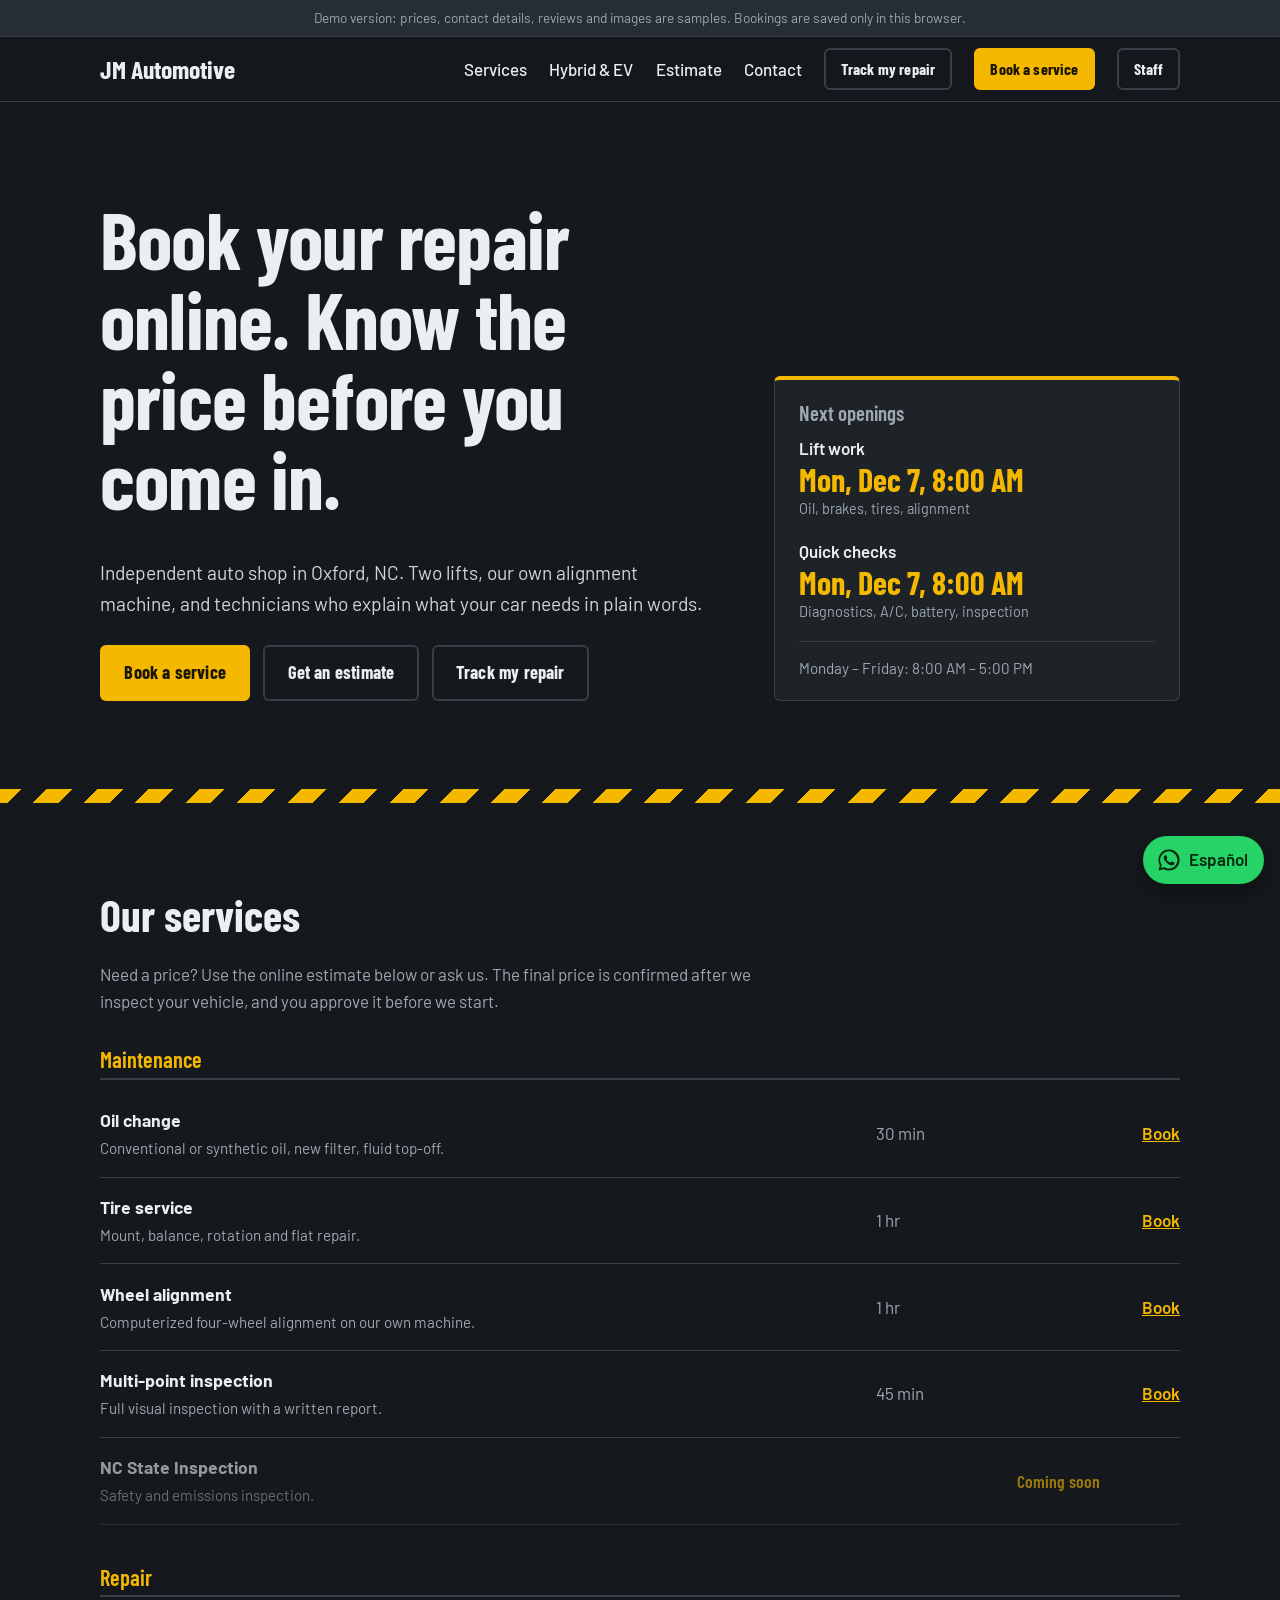
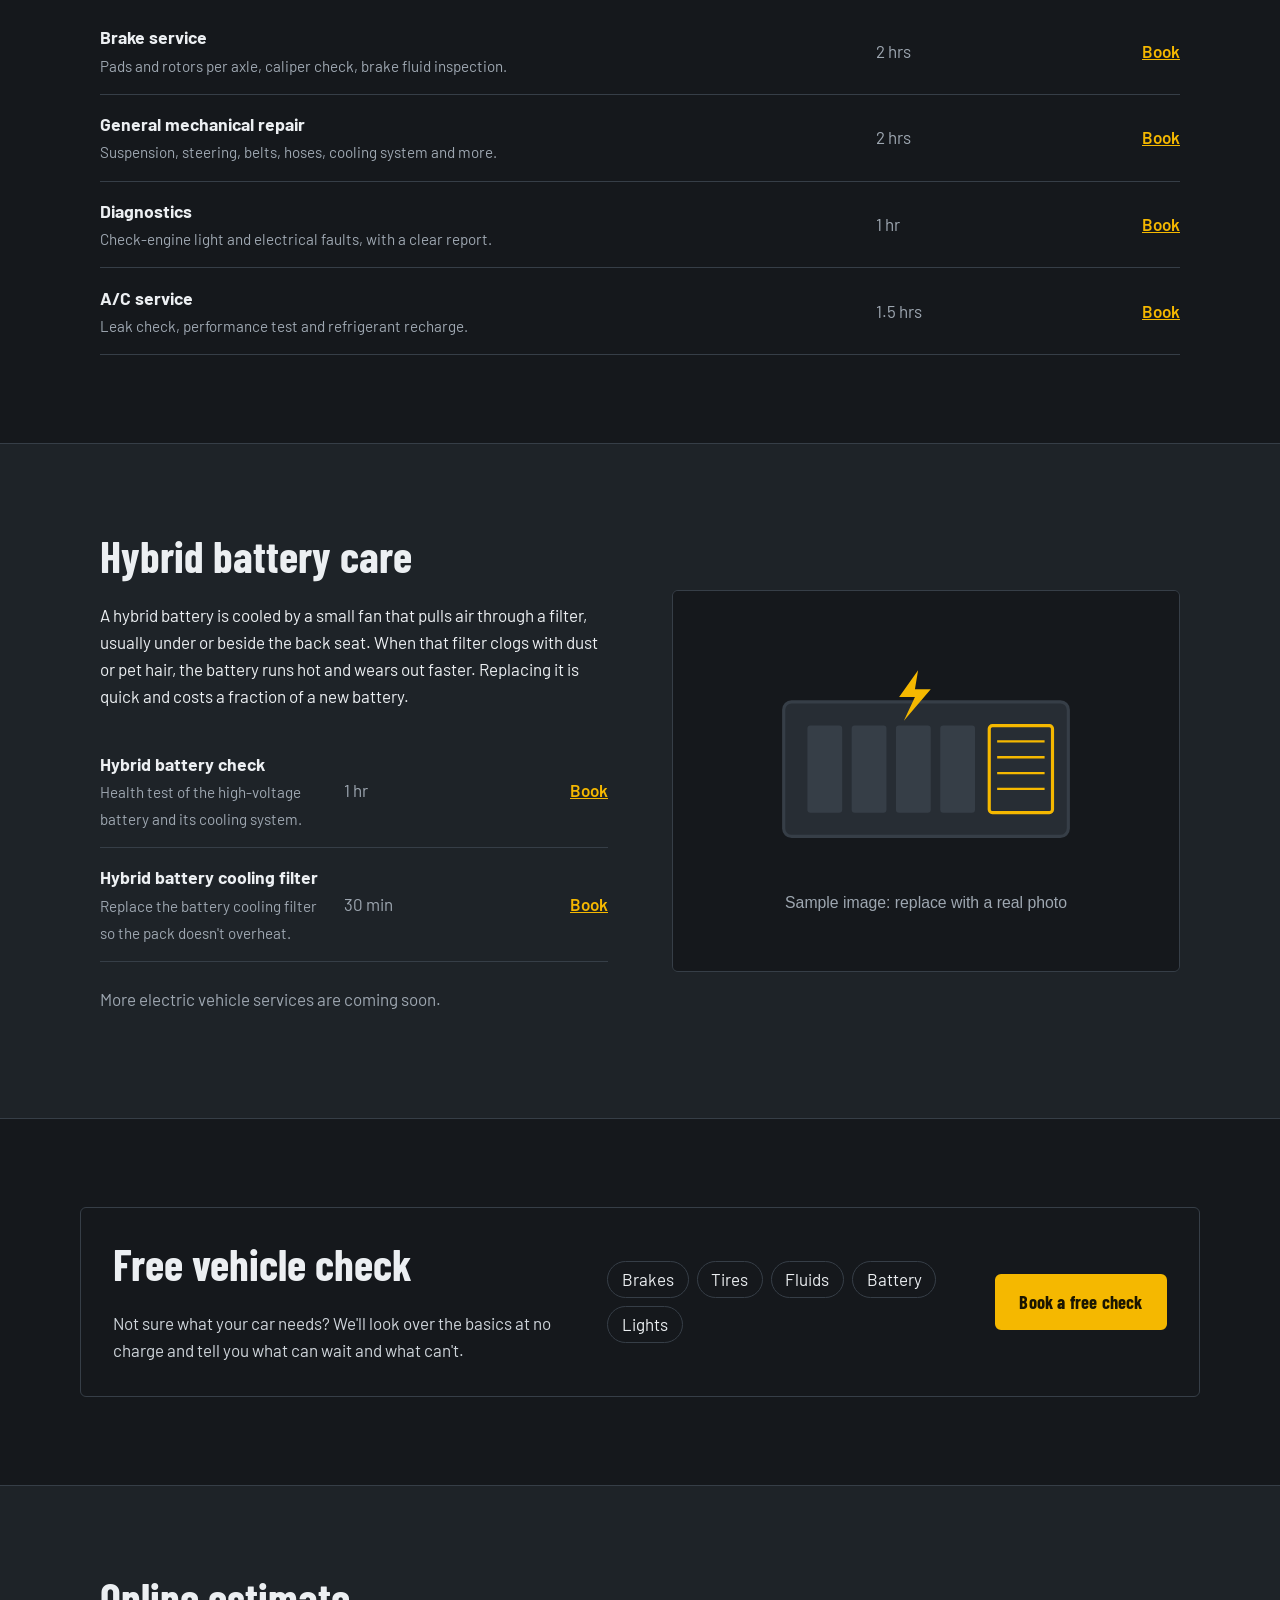
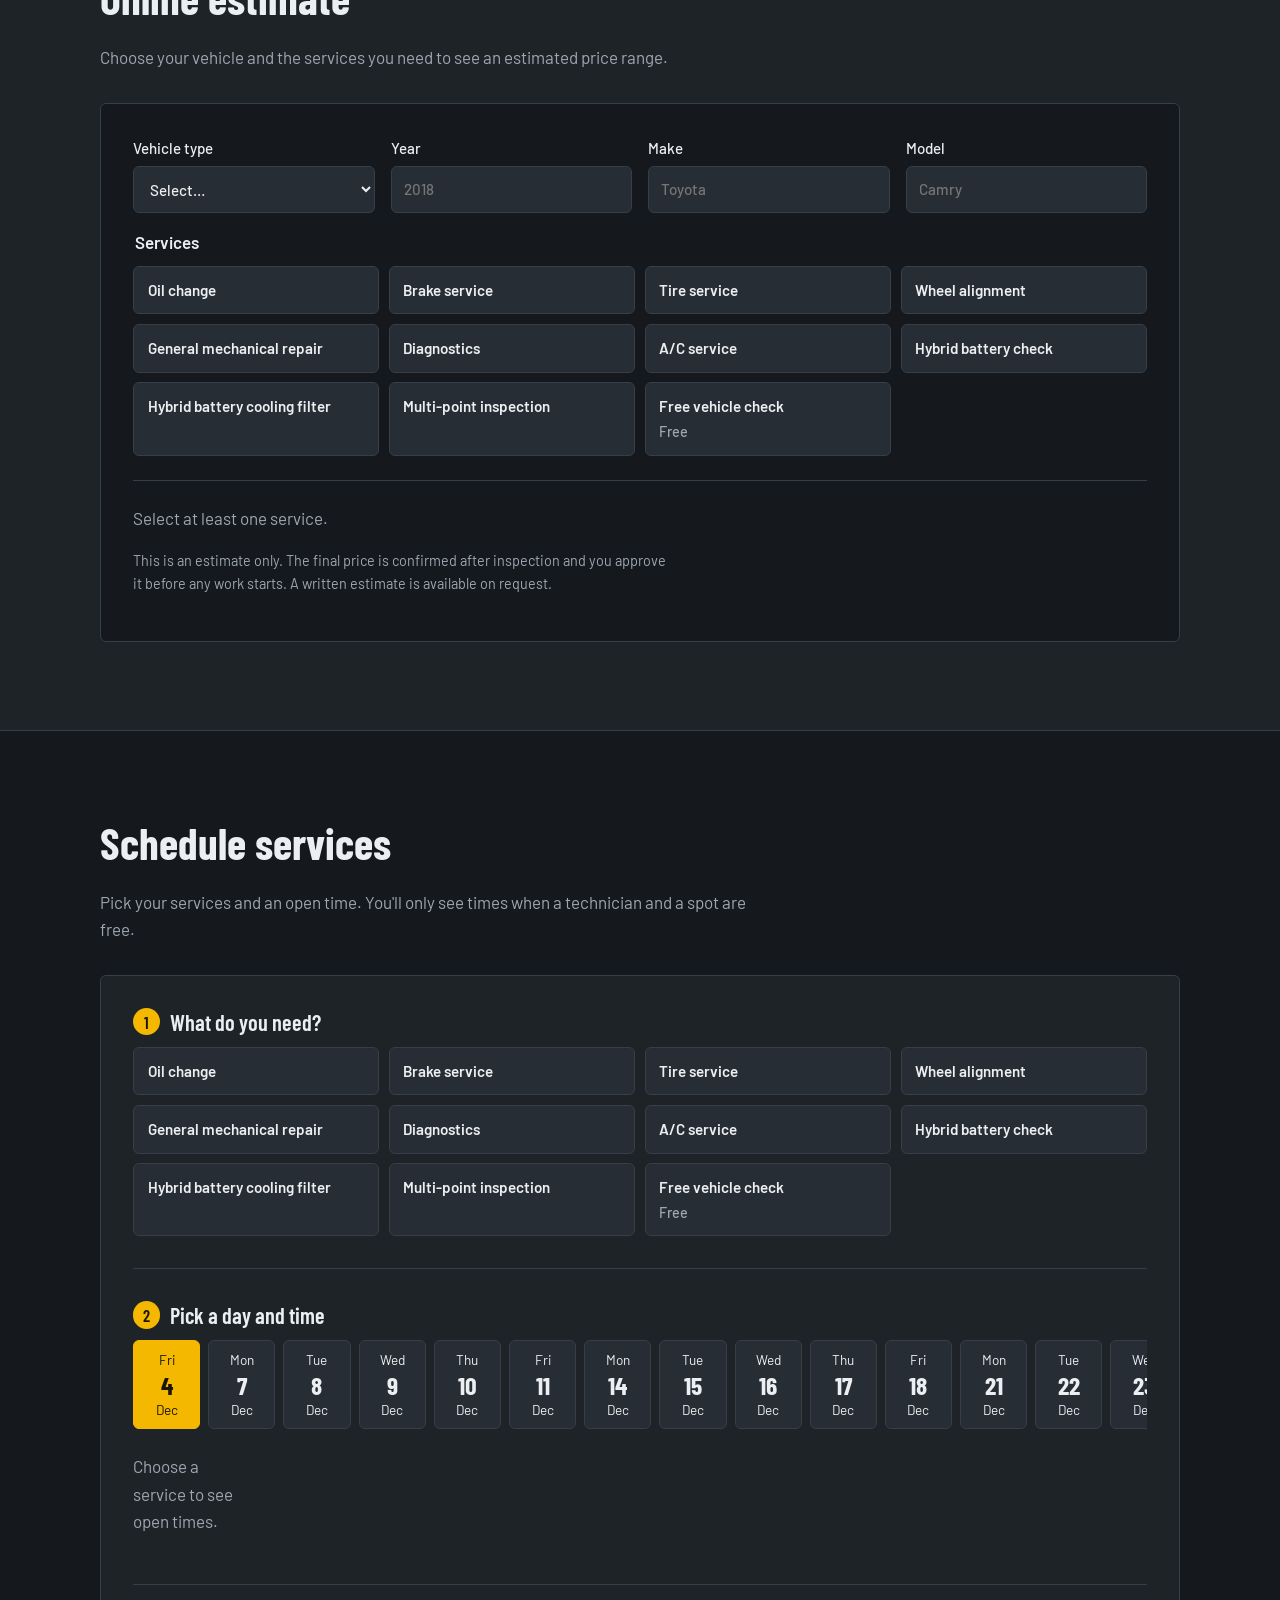
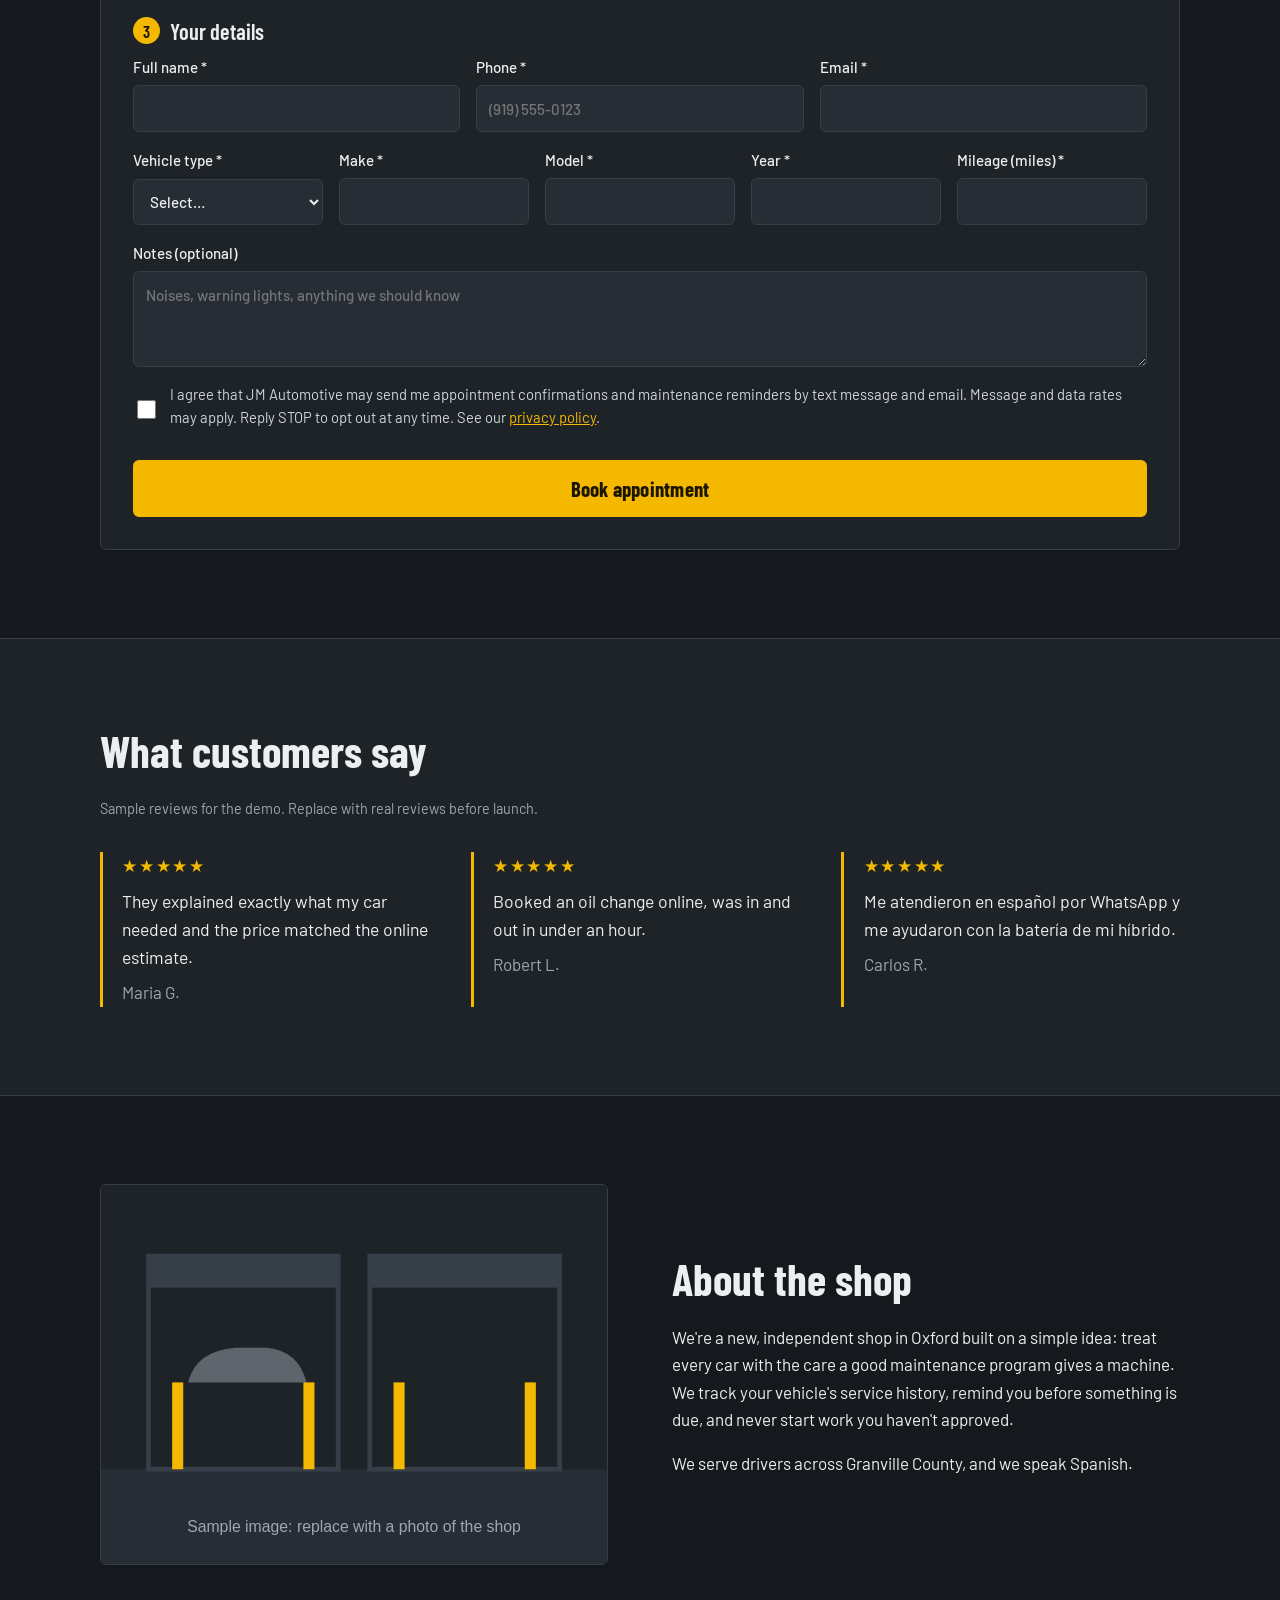
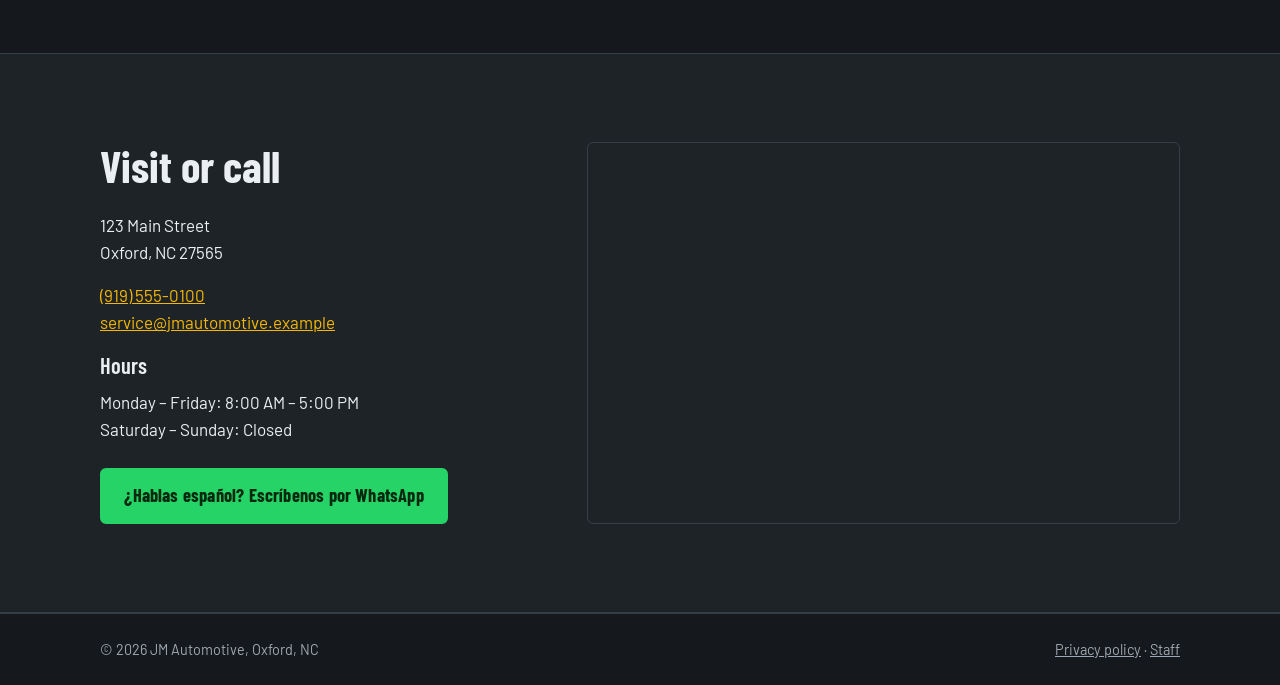
<file: index.html>
<!DOCTYPE html>
<html lang="en">
<head>
  <meta charset="UTF-8">
  <meta name="viewport" content="width=device-width, initial-scale=1">
  <title>JM Automotive | Auto Repair in Oxford, NC</title>
  <meta name="description" content="Auto repair in Oxford, NC. Book online, see an estimated price upfront. Oil changes, brakes, tires, alignment, diagnostics, A/C and hybrid battery service.">
  <link rel="preconnect" href="https://fonts.googleapis.com">
  <link rel="preconnect" href="https://fonts.gstatic.com" crossorigin>
  <link href="https://fonts.googleapis.com/css2?family=Barlow+Condensed:wght@500;600;700&family=Barlow:wght@400;500;600&display=swap" rel="stylesheet">
  <link rel="stylesheet" href="style.css">
  <link rel="manifest" href="manifest.webmanifest">
  <link rel="icon" href="assets/icons/app-icon.svg" type="image/svg+xml">
  <link rel="apple-touch-icon" href="assets/icons/app-icon.svg">
</head>
<body>

  <div class="demo-banner" id="demoBanner" hidden>
    Demo version: prices, contact details, reviews and images are samples. Bookings are saved only in this browser.
  </div>

  <header class="site-header">
    <div class="wrap header-inner">
      <a href="#top" class="brand" data-biz="name">JM Automotive</a>
      <nav class="main-nav" aria-label="Main">
        <a href="#services">Services</a>
        <a href="#hybrid">Hybrid &amp; EV</a>
        <a href="#estimate">Estimate</a>
        <a href="#contact">Contact</a>
        <a href="track.html" class="btn btn-ghost btn-small nav-track">Track my repair</a>
        <a href="#schedule" class="btn btn-small">Book a service</a>
        <a href="admin.html" class="btn btn-ghost btn-small nav-staff">Staff</a>
      </nav>
    </div>
  </header>

  <main id="top">

    <!-- HERO -->
    <section class="hero">
      <div class="wrap hero-inner">
        <div class="hero-copy">
          <h1>Book your repair online. Know the price before you come in.</h1>
          <p class="lead">Independent auto shop in Oxford, NC. Two lifts, our own alignment machine, and technicians who explain what your car needs in plain words.</p>
          <div class="hero-actions">
            <a href="#schedule" class="btn">Book a service</a>
            <a href="#estimate" class="btn btn-ghost">Get an estimate</a>
            <a href="track.html" class="btn btn-ghost">Track my repair</a>
          </div>
        </div>

        <aside class="openings" aria-label="Next openings">
          <h2 class="openings-title">Next openings</h2>
          <dl class="openings-list">
            <div>
              <dt>Lift work</dt>
              <dd id="nextLift">Checking…</dd>
              <span class="openings-note">Oil, brakes, tires, alignment</span>
            </div>
            <div>
              <dt>Quick checks</dt>
              <dd id="nextGround">Checking…</dd>
              <span class="openings-note">Diagnostics, A/C, battery, inspection</span>
            </div>
          </dl>
          <p class="openings-hours" id="hoursShort"></p>
        </aside>
      </div>
      <div class="hazard" aria-hidden="true"></div>
    </section>

    <!-- SERVICES -->
    <section id="services" class="section">
      <div class="wrap">
        <div class="section-head">
          <h2>Our services</h2>
          <p>Need a price? Use the online estimate below or ask us. The final price is confirmed after we inspect your vehicle, and you approve it before we start.</p>
        </div>
        <div class="board" id="serviceBoard"><!-- rendered by main.js --></div>
      </div>
    </section>

    <!-- HYBRID & EV -->
    <section id="hybrid" class="section section-alt">
      <div class="wrap split">
        <div>
          <h2>Hybrid battery care</h2>
          <p>A hybrid battery is cooled by a small fan that pulls air through a filter, usually under or beside the back seat. When that filter clogs with dust or pet hair, the battery runs hot and wears out faster. Replacing it is quick and costs a fraction of a new battery.</p>
          <div class="board board-compact" id="hybridBoard"><!-- rendered by main.js --></div>
          <p class="muted">More electric vehicle services are coming soon.</p>
        </div>
        <figure class="photo">
          <img src="assets/img/sample-hybrid.svg" alt="Sample image: hybrid vehicle battery service" width="640" height="480">
        </figure>
      </div>
    </section>

    <!-- FREE CHECK -->
    <section id="free-check" class="section">
      <div class="wrap free-check">
        <div>
          <h2>Free vehicle check</h2>
          <p>Not sure what your car needs? We'll look over the basics at no charge and tell you what can wait and what can't.</p>
        </div>
        <ul class="check-list" id="freeCheckList">
          <li>Brakes</li><li>Tires</li><li>Fluids</li><li>Battery</li><li>Lights</li>
        </ul>
        <a href="#schedule" class="btn" data-preselect="freecheck">Book a free check</a>
      </div>
    </section>

    <!-- ESTIMATE -->
    <section id="estimate" class="section section-alt">
      <div class="wrap">
        <div class="section-head">
          <h2>Online estimate</h2>
          <p>Choose your vehicle and the services you need to see an estimated price range.</p>
        </div>
        <form class="panel estimate" id="estimateForm" novalidate>
          <div class="field-row">
            <label>Vehicle type
              <select name="type" required></select>
            </label>
            <label>Year
              <input name="year" type="number" inputmode="numeric" min="1980" placeholder="2018">
            </label>
            <label>Make
              <input name="make" type="text" placeholder="Toyota">
            </label>
            <label>Model
              <input name="model" type="text" placeholder="Camry">
            </label>
          </div>
          <fieldset class="service-picks" id="estimateServices">
            <legend>Services</legend>
          </fieldset>
          <div class="estimate-result" id="estimateResult" aria-live="polite">
            <p class="muted">Select at least one service.</p>
          </div>
          <p class="fine">This is an estimate only. The final price is confirmed after inspection and you approve it before any work starts. A written estimate is available on request.</p>
        </form>
      </div>
    </section>

    <!-- SCHEDULE -->
    <section id="schedule" class="section">
      <div class="wrap">
        <div class="section-head">
          <h2>Schedule services</h2>
          <p>Pick your services and an open time. You'll only see times when a technician and a spot are free.</p>
        </div>

        <form class="panel booking" id="bookingForm" novalidate>
          <div class="step">
            <h3><span class="step-num">1</span>What do you need?</h3>
            <fieldset class="service-picks" id="bookingServices"><legend class="sr-only">Services</legend></fieldset>
            <p class="plan-summary" id="planSummary"></p>
          </div>

          <div class="step">
            <h3><span class="step-num">2</span>Pick a day and time</h3>
            <div class="day-strip" id="dayStrip" role="radiogroup" aria-label="Day"></div>
            <div class="slot-grid" id="slotGrid" role="radiogroup" aria-label="Time"></div>
          </div>

          <div class="step">
            <h3><span class="step-num">3</span>Your details</h3>
            <div class="field-row">
              <label>Full name *
                <input name="name" type="text" autocomplete="name" required>
              </label>
              <label>Phone *
                <input name="phone" type="tel" autocomplete="tel" placeholder="(919) 555-0123" required>
              </label>
              <label>Email *
                <input name="email" type="email" autocomplete="email" required>
              </label>
            </div>
            <div class="field-row">
              <label>Vehicle type *
                <select name="type" required></select>
              </label>
              <label>Make *
                <input name="make" type="text" required>
              </label>
              <label>Model *
                <input name="model" type="text" required>
              </label>
              <label>Year *
                <input name="year" type="number" inputmode="numeric" min="1980" required>
              </label>
              <label>Mileage (miles) *
                <input name="mileage" type="number" inputmode="numeric" min="0" required>
              </label>
            </div>
            <label class="full">Notes (optional)
              <textarea name="notes" rows="3" placeholder="Noises, warning lights, anything we should know"></textarea>
            </label>
            <label class="consent">
              <input type="checkbox" name="consent" required>
              <span>I agree that <span data-biz="name">JM Automotive</span> may send me appointment confirmations and maintenance reminders by text message and email. Message and data rates may apply. Reply STOP to opt out at any time. See our <a href="privacy.html">privacy policy</a>.</span>
            </label>
          </div>

          <div class="form-error" id="bookingError" role="alert" hidden></div>
          <button type="submit" class="btn btn-wide">Book appointment</button>
        </form>

        <div class="panel confirmation" id="bookingConfirm" hidden tabindex="-1">
          <h3>Appointment booked</h3>
          <p id="confirmText"></p>
          <button type="button" class="btn btn-ghost" id="bookAnother">Book another service</button>
        </div>
      </div>
    </section>

    <!-- REVIEWS -->
    <section id="reviews" class="section section-alt">
      <div class="wrap">
        <div class="section-head">
          <h2>What customers say</h2>
          <p class="sample-tag" id="reviewsSampleTag" hidden>Sample reviews for the demo. Replace with real reviews before launch.</p>
        </div>
        <div class="reviews" id="reviewList"></div>
      </div>
    </section>

    <!-- ABOUT -->
    <section id="about" class="section">
      <div class="wrap split">
        <figure class="photo">
          <img src="assets/img/sample-shop.svg" alt="Sample image: the shop's service bays" width="640" height="480">
        </figure>
        <div>
          <h2>About the shop</h2>
          <p>We're a new, independent shop in Oxford built on a simple idea: treat every car with the care a good maintenance program gives a machine. We track your vehicle's service history, remind you before something is due, and never start work you haven't approved.</p>
          <p>We serve drivers across Granville County, and we speak Spanish.</p>
        </div>
      </div>
    </section>

    <!-- CONTACT -->
    <section id="contact" class="section section-alt">
      <div class="wrap contact">
        <div>
          <h2>Visit or call</h2>
          <address>
            <span data-biz="addressLine1"></span><br>
            <span data-biz="addressLine2"></span>
          </address>
          <p><a data-biz-tel href="#" data-biz="phoneDisplay"></a><br>
             <a data-biz-mail href="#" data-biz="email"></a></p>
          <h3>Hours</h3>
          <p id="hoursFull"></p>
          <a class="btn btn-whatsapp" data-wa href="#" target="_blank" rel="noopener">¿Hablas español? Escríbenos por WhatsApp</a>
        </div>
        <div class="map">
          <iframe id="mapFrame" title="Map to the shop" loading="lazy" referrerpolicy="no-referrer-when-downgrade"></iframe>
        </div>
      </div>
    </section>
  </main>

  <footer class="site-footer">
    <div class="wrap footer-inner">
      <p>&copy; <span id="year"></span> <span data-biz="name">JM Automotive</span>, Oxford, NC</p>
      <p><a href="privacy.html">Privacy policy</a> · <a href="admin.html">Staff</a></p>
    </div>
  </footer>

  <a class="wa-float" data-wa href="#" target="_blank" rel="noopener" aria-label="Escríbenos por WhatsApp en español">
    <svg viewBox="0 0 32 32" width="26" height="26" aria-hidden="true"><path fill="currentColor" d="M16 3a13 13 0 0 0-11.2 19.6L3 29l6.6-1.7A13 13 0 1 0 16 3zm0 23.6c-2 0-4-.6-5.7-1.6l-.4-.2-3.9 1 1-3.8-.3-.4A10.6 10.6 0 1 1 16 26.6zm5.8-7.9c-.3-.2-1.9-.9-2.2-1s-.5-.2-.7.2-.8 1-1 1.2-.4.2-.7 0a8.7 8.7 0 0 1-4.3-3.8c-.3-.6.3-.5.9-1.7.1-.2 0-.4 0-.5l-1-2.4c-.3-.6-.5-.5-.7-.5h-.6a1.2 1.2 0 0 0-.9.4 3.7 3.7 0 0 0-1.1 2.7 6.4 6.4 0 0 0 1.3 3.4 14.7 14.7 0 0 0 5.6 5c2.1.9 2.9 1 4 .8a3.4 3.4 0 0 0 2.2-1.6 2.8 2.8 0 0 0 .2-1.6c-.1-.1-.3-.2-.6-.3z"/></svg>
    <span>Español</span>
  </a>

  <script src="js/config.js"></script>
  <script src="js/scheduler.js"></script>
  <script src="js/dataService.js"></script>
  <script src="js/main.js"></script>
</body>
</html>
</file>
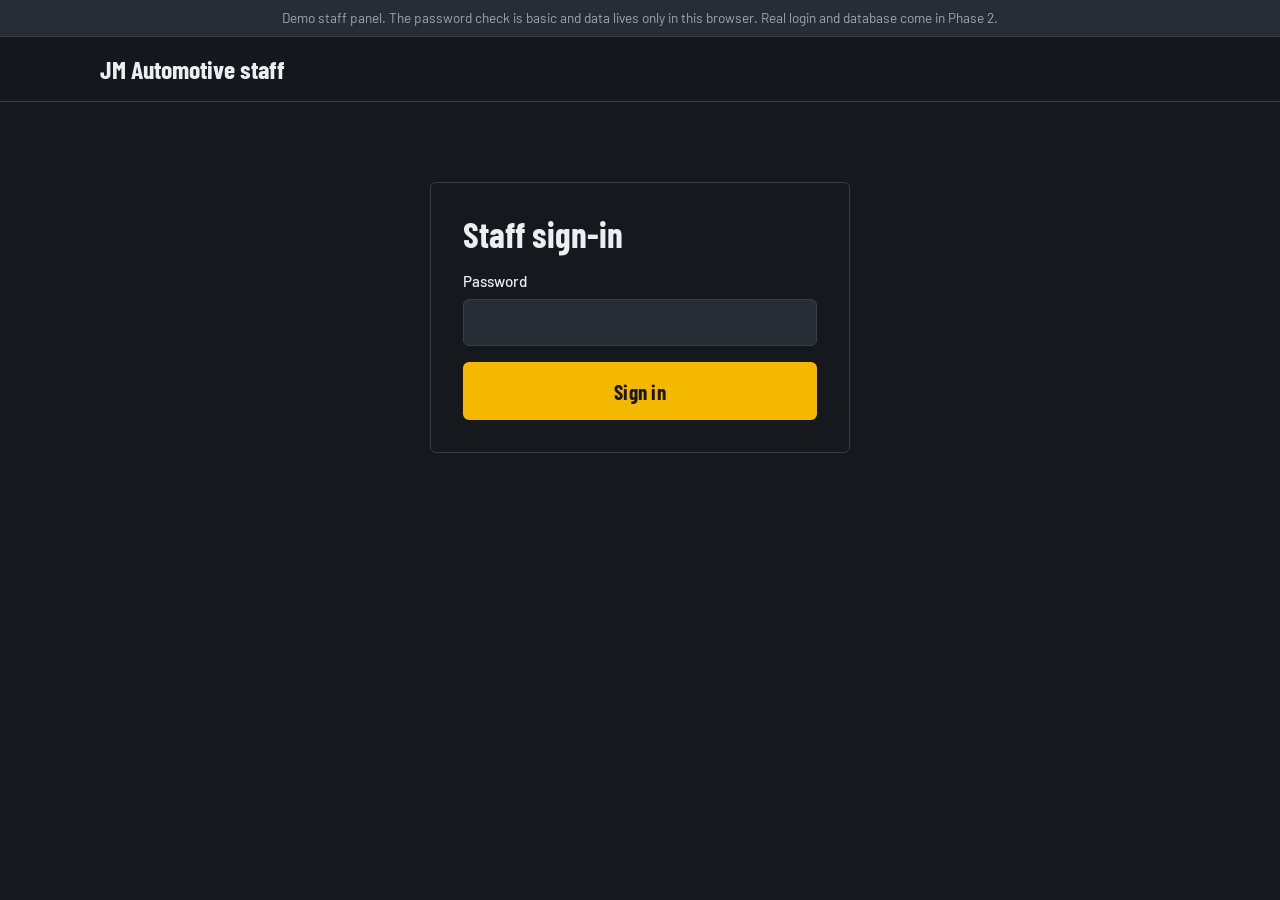
<file: admin.html>
<!DOCTYPE html>
<html lang="en">
<head>
  <meta charset="UTF-8">
  <meta name="viewport" content="width=device-width, initial-scale=1">
  <meta name="robots" content="noindex, nofollow">
  <title>Staff panel | JM Automotive</title>
  <link rel="preconnect" href="https://fonts.googleapis.com">
  <link rel="preconnect" href="https://fonts.gstatic.com" crossorigin>
  <link href="https://fonts.googleapis.com/css2?family=Barlow+Condensed:wght@500;600;700&family=Barlow:wght@400;500;600&display=swap" rel="stylesheet">
  <link rel="stylesheet" href="style.css">
</head>
<body class="admin">

  <div class="demo-banner">
    Demo staff panel. The password check is basic and data lives only in this browser. Real login and database come in Phase 2.
  </div>

  <header class="site-header">
    <div class="wrap header-inner">
      <a href="index.html" class="brand"><span data-biz="name">JM Automotive</span> staff</a>
      <nav class="main-nav" aria-label="Staff">
        <button type="button" class="btn btn-ghost btn-small" id="logout" hidden>Sign out</button>
      </nav>
    </div>
  </header>

  <main class="wrap admin-main">

    <!-- Login -->
    <form class="panel login" id="loginForm">
      <h1>Staff sign-in</h1>
      <label>Password
        <input type="password" name="pw" autocomplete="current-password" required>
      </label>
      <p class="form-error" id="loginError" role="alert" hidden>Wrong password. Try again.</p>
      <button class="btn btn-wide" type="submit">Sign in</button>
    </form>

    <div id="app" hidden>
      <div class="staff-tools" id="staffTools" aria-label="Quote tools"></div>
      <div class="tabs" role="tablist">
        <button role="tab" class="tab is-on" data-tab="schedule" aria-selected="true">Schedule</button>
        <button role="tab" class="tab" data-tab="walkin" aria-selected="false">Walk-in</button>
        <button role="tab" class="tab" data-tab="customers" aria-selected="false">Customers</button>
        <button role="tab" class="tab" data-tab="reminders" aria-selected="false">Reminders</button>
        <button role="tab" class="tab" data-tab="repairs" aria-selected="false">Repair status</button>
      </div>

      <!-- Schedule -->
      <section class="tab-panel" id="tab-schedule">
        <div class="admin-bar">
          <label>Day <input type="date" id="schedDate"></label>
          <div class="capacity" id="capacity"></div>
        </div>
        <div id="apptList"></div>
      </section>

      <!-- Walk-in -->
      <section class="tab-panel" id="tab-walkin" hidden>
        <form class="panel" id="walkinForm" novalidate>
          <h2>Register a walk-in</h2>
          <p class="muted">Saving a walk-in takes the spot off the public calendar right away.</p>
          <fieldset class="service-picks" id="walkinServices"><legend>Services</legend></fieldset>
          <p class="plan-summary" id="walkinPlan"></p>
          <div class="field-row" style="margin-top:1rem">
            <label>Day <input type="date" name="date"></label>
          </div>
          <div class="slot-grid" id="walkinSlots"></div>
          <h3 style="margin-top:1.5rem">Customer and vehicle</h3>
          <div class="field-row">
            <label>Full name * <input name="name" required></label>
            <label>Phone * <input name="phone" type="tel" required></label>
            <label>Email * <input name="email" type="email" required></label>
          </div>
          <div class="field-row">
            <label>Vehicle type * <select name="type" required></select></label>
            <label>Make * <input name="make" required></label>
            <label>Model * <input name="model" required></label>
            <label>Year * <input name="year" type="number" required></label>
            <label>Mileage * <input name="mileage" type="number" required></label>
          </div>
          <label class="full">Notes <textarea name="notes" rows="2"></textarea></label>
          <label class="consent">
            <input type="checkbox" name="consent">
            <span>Customer agreed to receive confirmations and maintenance reminders by text and email.</span>
          </label>
          <div class="form-error" id="walkinError" role="alert" hidden></div>
          <button class="btn btn-wide" type="submit" style="margin-top:1.5rem">Save walk-in</button>
          <p class="admin-ok" id="walkinOk" role="status" hidden></p>
        </form>
      </section>

      <!-- Customers -->
      <section class="tab-panel" id="tab-customers" hidden>
        <label class="search">Search <input type="search" id="custSearch" placeholder="Name, phone, make or model"></label>
        <div id="custList"></div>
      </section>

      <!-- Reminders -->
      <section class="tab-panel" id="tab-reminders" hidden>
        <p class="muted" id="reminderRule"></p>
        <div id="reminderList"></div>
      </section>

      <!-- Repair status -->
      <section class="tab-panel" id="tab-repairs" hidden>
        <p class="muted">Start a ticket when work begins. Print the ticket and put it on the car. Scanning its code with a staff phone opens this tab on that car so you can change the stage. Customers scan the same code, or type it on the "Track my repair" page, to see the stage.</p>
        <h3>Cars in the shop</h3>
        <div id="ticketList"></div>
        <h3 style="margin-top:2rem">Start a ticket</h3>
        <div id="ticketStart"></div>
      </section>

      <p class="fine admin-reset"><button type="button" class="btn btn-ghost btn-small" id="resetDemo">Reset demo data</button></p>
    </div>
  </main>

  <!-- Printable ticket (shown only when printing) -->
  <div id="printTicket" class="print-ticket" hidden></div>

  <script src="js/vendor/qrcode-generator.js"></script>
  <script src="js/config.js"></script>
  <script src="js/scheduler.js"></script>
  <script src="js/dataService.js"></script>
  <script src="js/reminders.js"></script>
  <script src="js/admin.js"></script>
</body>
</html>
</file>
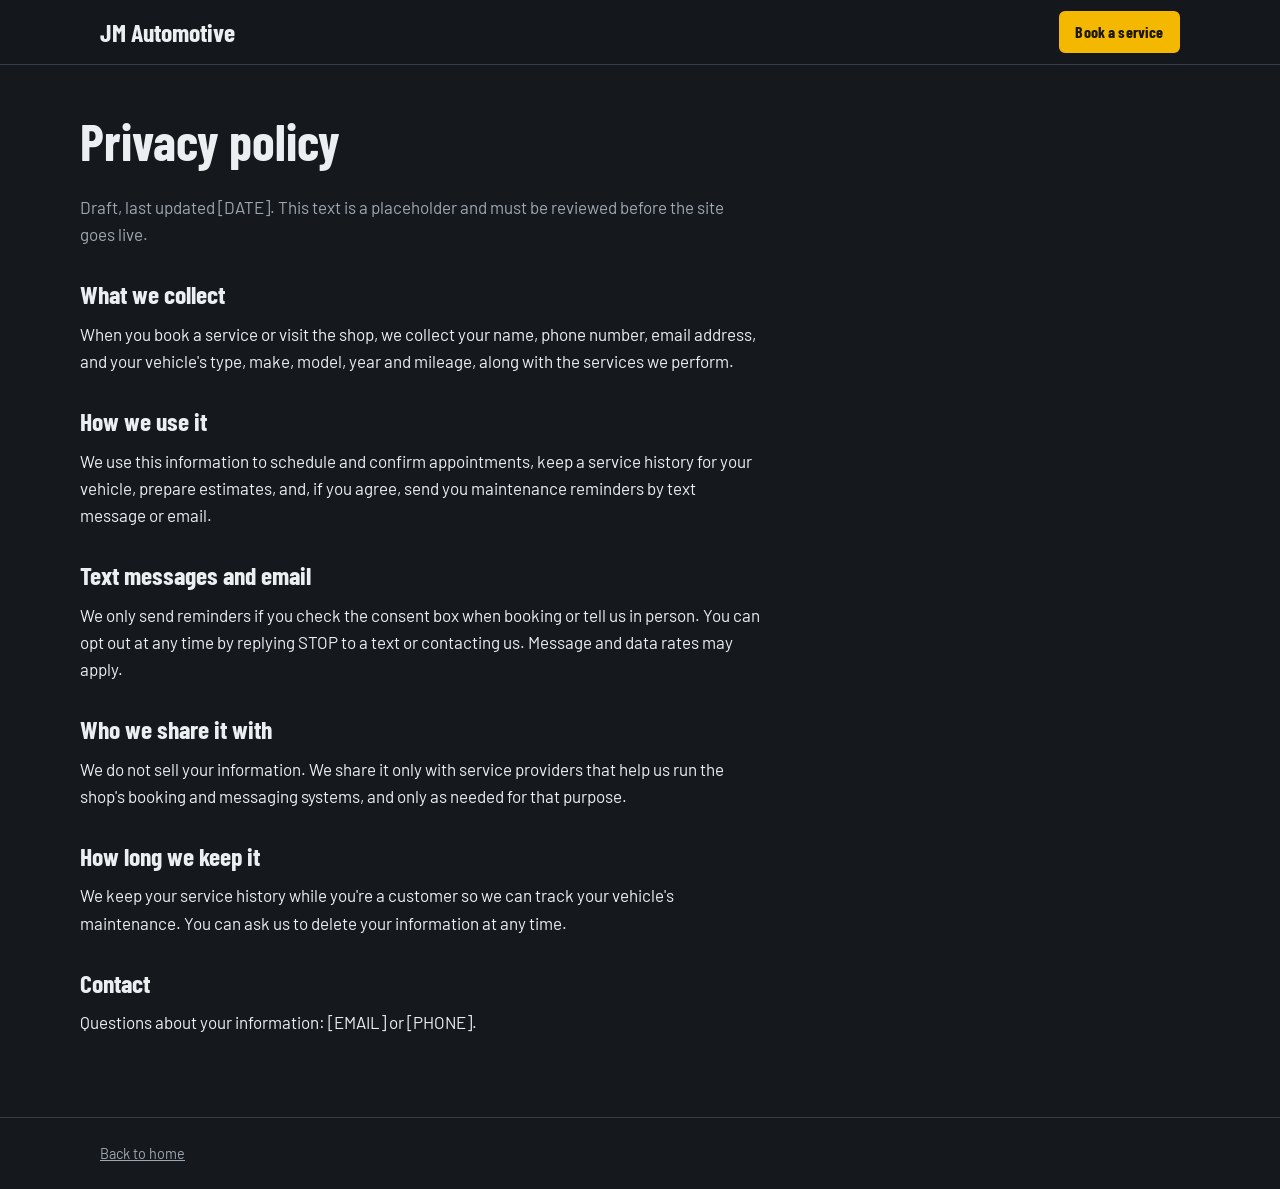
<file: privacy.html>
<!DOCTYPE html>
<html lang="en">
<head>
  <meta charset="UTF-8">
  <meta name="viewport" content="width=device-width, initial-scale=1">
  <title>Privacy policy | JM Automotive</title>
  <link rel="preconnect" href="https://fonts.googleapis.com">
  <link rel="preconnect" href="https://fonts.gstatic.com" crossorigin>
  <link href="https://fonts.googleapis.com/css2?family=Barlow+Condensed:wght@500;600;700&family=Barlow:wght@400;500;600&display=swap" rel="stylesheet">
  <link rel="stylesheet" href="style.css">
</head>
<body>
  <!-- PLACEHOLDER TEXT: have this reviewed before launch. -->
  <header class="site-header">
    <div class="wrap header-inner">
      <a href="index.html" class="brand">JM Automotive</a>
      <nav class="main-nav"><a href="index.html#schedule" class="btn btn-small">Book a service</a></nav>
    </div>
  </header>
  <main class="wrap legal">
    <h1>Privacy policy</h1>
    <p class="muted">Draft, last updated [DATE]. This text is a placeholder and must be reviewed before the site goes live.</p>

    <h2>What we collect</h2>
    <p>When you book a service or visit the shop, we collect your name, phone number, email address, and your vehicle's type, make, model, year and mileage, along with the services we perform.</p>

    <h2>How we use it</h2>
    <p>We use this information to schedule and confirm appointments, keep a service history for your vehicle, prepare estimates, and, if you agree, send you maintenance reminders by text message or email.</p>

    <h2>Text messages and email</h2>
    <p>We only send reminders if you check the consent box when booking or tell us in person. You can opt out at any time by replying STOP to a text or contacting us. Message and data rates may apply.</p>

    <h2>Who we share it with</h2>
    <p>We do not sell your information. We share it only with service providers that help us run the shop's booking and messaging systems, and only as needed for that purpose.</p>

    <h2>How long we keep it</h2>
    <p>We keep your service history while you're a customer so we can track your vehicle's maintenance. You can ask us to delete your information at any time.</p>

    <h2>Contact</h2>
    <p>Questions about your information: [EMAIL] or [PHONE].</p>
  </main>
  <footer class="site-footer"><div class="wrap footer-inner"><p><a href="index.html">Back to home</a></p></div></footer>
</body>
</html>
</file>
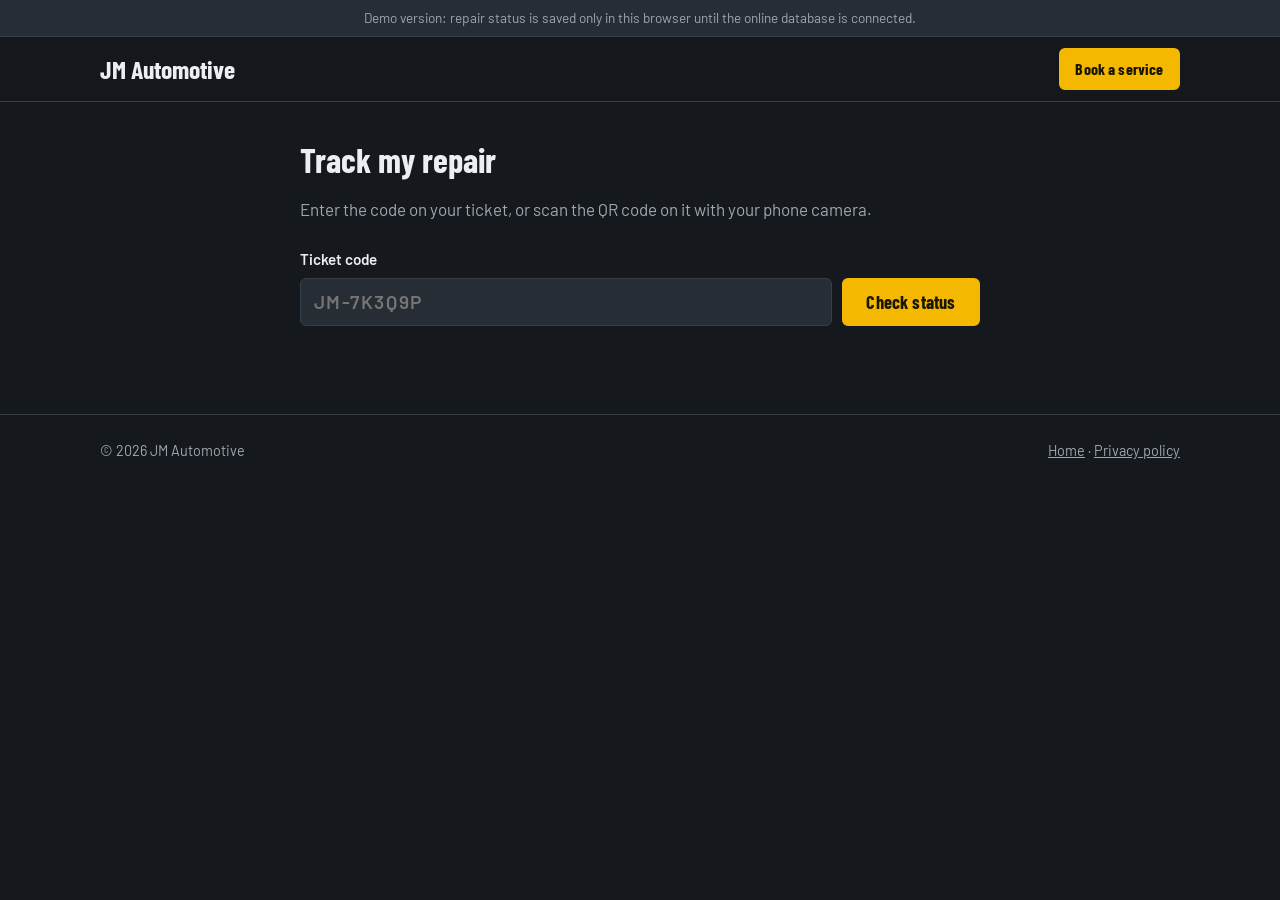
<file: track.html>
<!DOCTYPE html>
<html lang="en">
<head>
  <meta charset="UTF-8">
  <meta name="viewport" content="width=device-width, initial-scale=1">
  <title>Track my repair | JM Automotive</title>
  <meta name="description" content="See the status of your vehicle repair at JM Automotive with the code on your ticket.">
  <meta name="theme-color" content="#15181c">
  <link rel="preconnect" href="https://fonts.googleapis.com">
  <link rel="preconnect" href="https://fonts.gstatic.com" crossorigin>
  <link href="https://fonts.googleapis.com/css2?family=Barlow+Condensed:wght@500;600;700&family=Barlow:wght@400;500;600&display=swap" rel="stylesheet">
  <link rel="stylesheet" href="style.css">
  <link rel="manifest" href="manifest.webmanifest">
  <link rel="icon" href="assets/icons/app-icon.svg" type="image/svg+xml">
  <link rel="apple-touch-icon" href="assets/icons/app-icon.svg">
</head>
<body class="track-page">

  <div class="demo-banner" id="demoBanner" hidden>
    Demo version: repair status is saved only in this browser until the online database is connected.
  </div>

  <header class="site-header">
    <div class="wrap header-inner">
      <a href="index.html" class="brand" data-biz="name">JM Automotive</a>
      <nav class="main-nav" aria-label="Main">
        <a href="index.html#schedule" class="btn btn-small">Book a service</a>
      </nav>
    </div>
  </header>

  <main class="wrap track-main">
    <h1>Track my repair</h1>
    <p class="muted">Enter the code on your ticket, or scan the QR code on it with your phone camera.</p>

    <form class="track-form" id="trackForm" novalidate>
      <label for="trackCode">Ticket code</label>
      <div class="track-input">
        <input id="trackCode" name="code" placeholder="JM-7K3Q9P" autocomplete="off" autocapitalize="characters" spellcheck="false" required>
        <button class="btn" type="submit">Check status</button>
      </div>
      <p class="form-error" id="trackError" role="alert" hidden></p>
    </form>

    <section class="panel track-result" id="trackResult" hidden aria-live="polite">
      <div class="track-veh" id="trVehicle"></div>
      <div class="track-code" id="trCode"></div>
      <div class="track-pct"><strong id="trPct"></strong><span id="trLabel"></span></div>
      <div class="meter meter-lg"><i id="trBar"></i></div>
      <ol class="track-stages" id="trStages"></ol>
      <p class="muted track-services" id="trServices"></p>
      <p class="fine">Questions? Call us at <a data-biz-tel href="#" data-biz="phoneDisplay"></a> or message us on <a data-wa href="#" target="_blank" rel="noopener">WhatsApp</a> and mention your ticket code.</p>
      <p class="fine"><a href="#" id="staffLink">Staff: update this car</a></p>
    </section>
  </main>

  <footer class="site-footer">
    <div class="wrap footer-inner">
      <p>© <span id="year"></span> <span data-biz="name">JM Automotive</span></p>
      <p><a href="index.html">Home</a> · <a href="privacy.html">Privacy policy</a></p>
    </div>
  </footer>

  <script src="js/config.js"></script>
  <script src="js/scheduler.js"></script>
  <script src="js/dataService.js"></script>
  <script src="js/track.js"></script>
</body>
</html>
</file>
<file: style.css>
/* =========================================================================
   JM Automotive — styles
   Palette: asphalt and graphite surfaces, safety yellow (the color of lift
   arms and floor markings in a shop) as the single accent.
   Type: Barlow Condensed for headings (inspired by highway signage),
   Barlow for text.
   ========================================================================= */

:root {
  --asphalt: #15181c;
  --graphite: #1e2328;
  --graphite-2: #272d34;
  --line: #363e47;
  --steel: #9ea7b1;
  --chalk: #eceff2;
  --yellow: #f5b800;
  --yellow-ink: #1b1600;
  --whatsapp: #25d366;
  --danger: #ff7a6b;

  --font-head: "Barlow Condensed", "Arial Narrow", Arial, sans-serif;
  --font-body: "Barlow", "Segoe UI", Arial, sans-serif;

  --radius: 6px;
  --wrap: 1120px;
}

*, *::before, *::after { box-sizing: border-box; }
html { scroll-behavior: smooth; scroll-padding-top: 72px; }
body {
  margin: 0;
  background: var(--asphalt);
  color: var(--chalk);
  font-family: var(--font-body);
  font-size: 1.0625rem;
  line-height: 1.6;
}
img { max-width: 100%; height: auto; display: block; }
a { color: var(--yellow); }
a:hover { color: #ffd34d; }
:focus-visible { outline: 3px solid var(--yellow); outline-offset: 2px; }

h1, h2, h3 { font-family: var(--font-head); line-height: 1.08; margin: 0 0 .5em; font-weight: 700; }
h2 { font-size: clamp(2rem, 4vw, 2.75rem); }
h3 { font-size: 1.4rem; font-weight: 600; }
p { margin: 0 0 1em; max-width: 68ch; }

.wrap { max-width: var(--wrap); margin: 0 auto; padding: 0 1.25rem; }
.muted { color: var(--steel); }
.fine { color: var(--steel); font-size: .9rem; margin-top: 1rem; }
.sr-only { position: absolute; width: 1px; height: 1px; overflow: hidden; clip: rect(0 0 0 0); white-space: nowrap; }

/* ---------- Buttons ---------- */
.btn {
  display: inline-block;
  background: var(--yellow);
  color: var(--yellow-ink);
  font-family: var(--font-head);
  font-weight: 700;
  font-size: 1.15rem;
  letter-spacing: .01em;
  padding: .7rem 1.4rem;
  border: 2px solid var(--yellow);
  border-radius: var(--radius);
  text-decoration: none;
  cursor: pointer;
}
.btn:hover { background: #ffcb2b; border-color: #ffcb2b; color: var(--yellow-ink); }
.btn-ghost { background: transparent; color: var(--chalk); border-color: var(--line); }
.btn-ghost:hover { background: var(--graphite-2); color: var(--chalk); border-color: var(--steel); }
.btn-small { font-size: 1rem; padding: .4rem .9rem; }
.btn-wide { width: 100%; font-size: 1.3rem; padding: .9rem; }
.btn-whatsapp { background: var(--whatsapp); border-color: var(--whatsapp); color: #06280f; margin-top: .5rem; }
.btn-whatsapp:hover { background: #3be07a; border-color: #3be07a; color: #06280f; }

/* ---------- Demo banner ---------- */
.demo-banner {
  background: var(--graphite-2);
  color: var(--steel);
  font-size: .85rem;
  text-align: center;
  padding: .45rem 1rem;
  border-bottom: 1px solid var(--line);
}

/* ---------- Header ---------- */
.site-header {
  position: sticky; top: 0; z-index: 20;
  background: rgba(21, 24, 28, .94);
  backdrop-filter: blur(6px);
  border-bottom: 1px solid var(--line);
}
.header-inner { display: flex; align-items: center; justify-content: space-between; gap: 1rem; min-height: 64px; }
.brand { font-family: var(--font-head); font-weight: 700; font-size: 1.6rem; color: var(--chalk); text-decoration: none; }
.main-nav { display: flex; align-items: center; gap: 1.4rem; }
.main-nav a:not(.btn) { color: var(--chalk); text-decoration: none; font-weight: 500; }
.main-nav a:not(.btn):hover { color: var(--yellow); }

/* ---------- Hero ---------- */
.hero { position: relative; padding: clamp(3rem, 8vw, 6rem) 0 clamp(3.5rem, 8vw, 6.5rem); }
.hero-inner { display: grid; grid-template-columns: 1.5fr 1fr; gap: clamp(2rem, 5vw, 4rem); align-items: end; }
.hero h1 { font-size: clamp(2.7rem, 6.4vw, 5rem); line-height: 1; letter-spacing: -.01em; max-width: 14ch; }
.lead { font-size: 1.2rem; color: #cfd5db; }
.hero-actions { display: flex; flex-wrap: wrap; gap: .8rem; margin-top: 1.6rem; }

.openings {
  background: var(--graphite);
  border: 1px solid var(--line);
  border-top: 4px solid var(--yellow);
  border-radius: var(--radius);
  padding: 1.4rem 1.5rem 1.2rem;
}
.openings-title { font-size: 1.3rem; font-weight: 600; color: var(--steel); }
.openings-list { margin: 0; display: grid; gap: 1.1rem; }
.openings-list > div { display: grid; }
.openings-list dt { font-weight: 600; }
.openings-list dd { margin: 0; font-family: var(--font-head); font-size: 2rem; font-weight: 700; color: var(--yellow); line-height: 1.1; }
.openings-note { color: var(--steel); font-size: .9rem; }
.openings-hours { margin: 1.1rem 0 0; padding-top: .9rem; border-top: 1px solid var(--line); color: var(--steel); font-size: .95rem; }

/* The one bold element: a strip of hazard striping, like a lift bay floor */
.hazard {
  position: absolute; left: 0; right: 0; bottom: 0; height: 14px;
  background: repeating-linear-gradient(-45deg, var(--yellow) 0 18px, var(--asphalt) 18px 36px);
}

/* ---------- Sections ---------- */
.section { padding: clamp(3.5rem, 8vw, 5.5rem) 0; }
.section-alt { background: var(--graphite); border-top: 1px solid var(--line); border-bottom: 1px solid var(--line); }
.section-head { margin-bottom: 2rem; }
.section-head p { color: var(--steel); }
.split { display: grid; grid-template-columns: 1fr 1fr; gap: clamp(2rem, 5vw, 4rem); align-items: center; }
.photo { margin: 0; border-radius: var(--radius); overflow: hidden; border: 1px solid var(--line); }

/* ---------- Service board (like a shop's menu board) ---------- */
.board-group + .board-group { margin-top: 2.5rem; }
.board-group h3 { color: var(--yellow); border-bottom: 2px solid var(--line); padding-bottom: .4rem; }
.board-row {
  display: grid;
  grid-template-columns: 1fr 6rem 7rem 4rem;
  gap: 1rem;
  align-items: center;
  padding: .95rem 0;
  border-bottom: 1px solid var(--line);
}
.board-name strong { display: block; font-size: 1.1rem; }
.board-name span { color: var(--steel); font-size: .95rem; }
.board-time { color: var(--steel); }
.board-tag { font-family: var(--font-head); font-size: 1.1rem; font-weight: 600; text-align: right; color: var(--yellow); }
.board-act { text-align: right; }
.link-book { font-weight: 600; }
.is-soon { opacity: .6; }
.board-compact { margin: 1.5rem 0; }
.board-compact .board-row { grid-template-columns: 1fr 5rem 6rem 3.5rem; }

/* ---------- Staff quick tools ---------- */
.staff-tools { display: flex; flex-wrap: wrap; align-items: center; gap: .5rem 1rem; margin-bottom: 1.25rem; padding: .9rem 1rem; border: 1px solid var(--line); border-radius: var(--radius); }

/* ---------- Free check ---------- */
.free-check {
  display: grid; grid-template-columns: 1.3fr 1fr auto; gap: 2rem; align-items: center;
  border: 1px solid var(--line); border-radius: var(--radius); padding: 2rem;
}
.free-check p { margin: 0; color: #cfd5db; }
.check-list { list-style: none; margin: 0; padding: 0; display: flex; flex-wrap: wrap; gap: .5rem; }
.check-list li { border: 1px solid var(--line); border-radius: 999px; padding: .25rem .85rem; color: var(--chalk); }

/* ---------- Forms ---------- */
.panel {
  background: var(--asphalt);
  border: 1px solid var(--line);
  border-radius: var(--radius);
  padding: clamp(1.25rem, 3vw, 2rem);
}
.section:not(.section-alt) .panel { background: var(--graphite); }
.field-row { display: grid; grid-template-columns: repeat(auto-fit, minmax(170px, 1fr)); gap: 1rem; margin-bottom: 1rem; }
label { display: grid; gap: .35rem; font-weight: 500; font-size: .95rem; }
label.full { margin-bottom: 1rem; }
input, select, textarea {
  font: inherit; color: var(--chalk);
  background: var(--graphite-2);
  border: 1px solid var(--line);
  border-radius: var(--radius);
  padding: .65rem .75rem;
  width: 100%;
  min-height: 2.9rem;
}
input:focus, select:focus, textarea:focus { outline: none; border-color: var(--yellow); box-shadow: 0 0 0 2px rgba(245, 184, 0, .25); }
fieldset { border: 0; margin: 0; padding: 0; }
legend { font-weight: 600; margin-bottom: .6rem; }

.service-picks { display: grid; grid-template-columns: repeat(auto-fill, minmax(210px, 1fr)); gap: .6rem; }
.service-picks legend { grid-column: 1 / -1; }
.pick { display: block; cursor: pointer; }
.pick { position: relative; }
.pick input { position: absolute; top: 0; left: 0; width: 1px; height: 1px; min-height: 0; padding: 0; opacity: 0; pointer-events: none; }  /* hidden checkbox must not widen the page */
.pick-box {
  display: grid; gap: .1rem; height: 100%;
  border: 1px solid var(--line); border-radius: var(--radius);
  padding: .7rem .85rem; background: var(--graphite-2);
}
.pick-name { font-weight: 600; }
.pick-meta { color: var(--steel); font-size: .9rem; }
.pick input:checked + .pick-box { border-color: var(--yellow); background: rgba(245, 184, 0, .1); }
.pick input:checked + .pick-box .pick-meta { color: var(--yellow); }
.pick input:focus-visible + .pick-box { outline: 3px solid var(--yellow); outline-offset: 2px; }

/* Estimate */
.estimate-result { margin-top: 1.5rem; padding-top: 1.5rem; border-top: 1px solid var(--line); }
.estimate-lines { list-style: none; padding: 0; margin: 0 0 1rem; }
.estimate-lines li { display: flex; justify-content: space-between; gap: 1rem; padding: .35rem 0; color: #cfd5db; }
.estimate-total { display: flex; justify-content: space-between; align-items: baseline; gap: 1rem; flex-wrap: wrap; margin-bottom: 1rem; }
.estimate-total strong { font-family: var(--font-head); font-size: 2.4rem; color: var(--yellow); line-height: 1; }

/* Booking steps — a real sequence, so they're numbered */
.step + .step { margin-top: 2rem; padding-top: 2rem; border-top: 1px solid var(--line); }
.step h3 { display: flex; align-items: center; gap: .6rem; }
.step-num {
  display: inline-grid; place-items: center; width: 1.7rem; height: 1.7rem;
  background: var(--yellow); color: var(--yellow-ink); border-radius: 50%;
  font-size: 1.05rem;
}
.plan-summary { color: var(--steel); margin: .8rem 0 0; }

.day-strip { display: flex; gap: .5rem; overflow-x: auto; padding-bottom: .5rem; margin-bottom: 1rem; }
.day {
  flex: 0 0 auto; display: grid; justify-items: center; min-width: 4.2rem;
  background: var(--graphite-2); color: var(--chalk);
  border: 1px solid var(--line); border-radius: var(--radius);
  padding: .5rem .4rem; font: inherit; font-size: .85rem; cursor: pointer;
}
.day strong { font-family: var(--font-head); font-size: 1.6rem; line-height: 1.1; }
.day.is-on { border-color: var(--yellow); background: var(--yellow); color: var(--yellow-ink); }
.slot-grid { display: grid; grid-template-columns: repeat(auto-fill, minmax(100px, 1fr)); gap: .5rem; }
.slot {
  font: inherit; font-weight: 600; color: var(--chalk);
  background: var(--graphite-2); border: 1px solid var(--line); border-radius: var(--radius);
  padding: .6rem; cursor: pointer;
}
.slot:hover, .day:hover { border-color: var(--steel); }
.slot.is-on { background: var(--yellow); border-color: var(--yellow); color: var(--yellow-ink); }

.consent { display: flex; gap: .7rem; align-items: flex-start; font-weight: 400; color: #cfd5db; font-size: .92rem; }
.consent input { width: 1.2rem; height: 1.2rem; margin-top: .2rem; flex: 0 0 auto; accent-color: var(--yellow); }

.form-error {
  border: 1px solid var(--danger); color: var(--danger);
  border-radius: var(--radius); padding: .8rem 1rem; margin: 1.5rem 0 1rem;
}
.form-error ul { margin: 0; padding-left: 1.2rem; }
.booking .btn-wide { margin-top: 1.5rem; }
.confirmation { border-top: 4px solid var(--yellow); }
.confirmation:focus { outline: none; }

/* ---------- Reviews ---------- */
.sample-tag { font-size: .9rem; }
.reviews { display: grid; grid-template-columns: repeat(auto-fit, minmax(260px, 1fr)); gap: 2rem; }
.review { margin: 0; border-left: 3px solid var(--yellow); padding-left: 1.2rem; }
.stars { color: var(--yellow); letter-spacing: .1em; }
.review blockquote { margin: .5rem 0; font-size: 1.1rem; }
.review figcaption { color: var(--steel); }

/* ---------- Contact ---------- */
.contact { display: grid; grid-template-columns: 1fr 1.4fr; gap: clamp(2rem, 5vw, 4rem); }
address { font-style: normal; margin-bottom: 1rem; }
.map { min-height: 340px; border-radius: var(--radius); overflow: hidden; border: 1px solid var(--line); }
.map iframe { width: 100%; height: 100%; min-height: 340px; border: 0; filter: grayscale(.4) invert(.9) hue-rotate(180deg); }

/* ---------- Footer ---------- */
.site-footer { border-top: 1px solid var(--line); padding: 1.5rem 0; color: var(--steel); font-size: .9rem; }
.footer-inner { display: flex; justify-content: space-between; flex-wrap: wrap; gap: 1rem; }
.footer-inner p { margin: 0; }
.site-footer a { color: var(--steel); }

/* ---------- WhatsApp floating button ---------- */
.wa-float {
  position: fixed; right: 1rem; bottom: 1rem; z-index: 30;
  display: flex; align-items: center; gap: .45rem;
  background: var(--whatsapp); color: #06280f;
  border-radius: 999px; padding: .65rem 1rem .65rem .8rem;
  font-weight: 600; text-decoration: none;
  box-shadow: 0 6px 20px rgba(0, 0, 0, .35);
}
.wa-float:hover { color: #06280f; background: #3be07a; }

/* ---------- Legal page ---------- */
.legal { padding: 3rem 0 4rem; }
.legal h1 { font-size: clamp(2.2rem, 5vw, 3.2rem); }
.legal h2 { font-size: 1.6rem; margin-top: 2rem; }

/* ---------- Responsive ---------- */
@media (max-width: 900px) {
  .hero-inner, .split, .contact { grid-template-columns: 1fr; }
  .free-check { grid-template-columns: 1fr; }
  .main-nav a:not(.btn) { display: none; }
}
@media (max-width: 640px) {
  .board-row, .board-compact .board-row {
    grid-template-columns: 1fr auto;
    grid-template-areas: "name tag" "time act";
    row-gap: .3rem;
  }
  .board-name { grid-area: name; }
  .board-tag { grid-area: tag; }
  .board-time { grid-area: time; }
  .board-act { grid-area: act; }
  .wa-float span { display: none; }
  .wa-float { padding: .75rem; }
}
@media (prefers-reduced-motion: reduce) {
  html { scroll-behavior: auto; }
}

/* =========================================================================
   Staff panel
   ========================================================================= */
.admin-main { padding: 2rem 1.25rem 4rem; }
/* Elements with the hidden attribute stay hidden even if a class sets display */
[hidden] { display: none !important; }
.login { max-width: 420px; margin: 3rem auto; display: grid; gap: 1rem; }
.login h1 { font-size: 2.2rem; margin: 0; }
.login .form-error { margin: 0; }
.tabs { display: flex; gap: .4rem; flex-wrap: wrap; border-bottom: 1px solid var(--line); margin-bottom: 1.5rem; }
.tab {
  font: inherit; font-weight: 600; color: var(--steel); background: none; cursor: pointer;
  border: 0; border-bottom: 3px solid transparent; padding: .7rem 1rem;
}
.tab.is-on { color: var(--chalk); border-bottom-color: var(--yellow); }
.admin-bar { display: flex; flex-wrap: wrap; gap: 1.5rem; align-items: end; margin-bottom: 1.5rem; }
.admin-bar label { max-width: 200px; }
.capacity { display: flex; flex-wrap: wrap; gap: 1.2rem; color: var(--steel); }
.capacity strong { color: var(--chalk); font-family: var(--font-head); font-size: 1.5rem; }
.appt {
  display: grid; grid-template-columns: 6.5rem 1fr auto auto; gap: 1rem; align-items: center;
  background: var(--graphite); border: 1px solid var(--line); border-left: 4px solid var(--yellow);
  border-radius: var(--radius); padding: 1rem; margin-bottom: .7rem;
}
.appt.status-completed { border-left-color: var(--whatsapp); opacity: .8; }
.appt.status-cancelled { border-left-color: var(--line); opacity: .5; }
.appt-time { font-family: var(--font-head); font-size: 1.4rem; font-weight: 700; display: grid; line-height: 1.1; }
.appt-time span { font-family: var(--font-body); font-size: .85rem; font-weight: 400; color: var(--steel); }
.appt-tags { display: flex; flex-direction: column; gap: .3rem; align-items: flex-start; }
.appt-actions { display: flex; flex-direction: column; gap: .4rem; }
.tag { display: inline-block; font-size: .8rem; border: 1px solid var(--line); border-radius: 999px; padding: .1rem .6rem; color: var(--steel); }
.tag-status { text-transform: capitalize; }
.tag-overdue { border-color: var(--danger); color: var(--danger); }
.tag-due-soon { border-color: var(--yellow); color: var(--yellow); }
.admin-ok { color: var(--whatsapp); margin-top: 1rem; }
.search { max-width: 420px; margin-bottom: 1.5rem; }
.cust { background: var(--graphite); border: 1px solid var(--line); border-radius: var(--radius); padding: 1.2rem; margin-bottom: 1rem; }
.cust header { display: flex; flex-wrap: wrap; gap: .8rem; align-items: baseline; margin-bottom: .8rem; }
.cust h3 { margin: 0; }
.veh { border-top: 1px solid var(--line); padding-top: .7rem; margin-top: .7rem; }
.veh .muted { margin-left: .5rem; }
.veh ul { margin: .4rem 0 0; padding-left: 1.2rem; }
.table-wrap { overflow-x: auto; }
.rem-table { width: 100%; border-collapse: collapse; min-width: 760px; }
.rem-table th, .rem-table td { text-align: left; padding: .75rem; border-bottom: 1px solid var(--line); vertical-align: top; }
.rem-table th { color: var(--steel); font-weight: 600; }
.admin-reset { margin-top: 3rem; }
@media (max-width: 760px) {
  .appt { grid-template-columns: 1fr; }
  .appt-tags { flex-direction: row; flex-wrap: wrap; }
  .appt-actions { flex-direction: row; }
}


/* ---------- Repair status (staff tab + customer page) ---------- */
.meter { height: 10px; border-radius: 5px; background: var(--graphite-2); overflow: hidden; }
.meter i { display: block; height: 100%; background: var(--yellow); }
.meter-lg { height: 14px; border-radius: 7px; }
@media (prefers-reduced-motion: no-preference) { .meter i { transition: width .4s ease; } }

.ticket-row { border: 1px solid var(--line); border-radius: var(--radius); padding: 1rem; display: grid; gap: .8rem; margin-bottom: 1rem; background: var(--graphite); }
.ticket-row.is-focus { border-color: var(--yellow); box-shadow: 0 0 0 2px rgba(245,184,0,.25); }
.ticket-head { display: flex; justify-content: space-between; gap: 1rem; flex-wrap: wrap; }
.ticket-head > div { min-width: 0; }
.ticket-code { font-family: var(--font-head); font-size: 1.5rem; letter-spacing: .05em; }
.ticket-pct { text-align: right; display: grid; }
.ticket-pct strong { font-family: var(--font-head); font-size: 2rem; color: var(--yellow); line-height: 1; }
.ticket-pct span { color: var(--steel); font-size: .9rem; }
.stage-grid { display: grid; grid-template-columns: repeat(auto-fill, minmax(150px, 1fr)); gap: .5rem; }
.stage-btn { font: 600 .92rem var(--font-body); text-align: left; padding: .6rem .7rem; border-radius: var(--radius); border: 1px solid var(--line); background: transparent; color: var(--chalk); cursor: pointer; }
.stage-btn:hover { border-color: var(--steel); }
.stage-btn[aria-pressed="true"] { background: var(--yellow); color: var(--yellow-ink); border-color: var(--yellow); }
.ticket-actions { display: flex; flex-wrap: wrap; gap: .5rem; }
.start-row { display: flex; justify-content: space-between; align-items: center; gap: 1rem; flex-wrap: wrap; padding: .7rem 0; border-bottom: 1px solid var(--line); }
.start-row > span { min-width: 0; }

.track-main { padding-block: 2.5rem 4rem; max-width: 720px; }
.track-form { display: grid; gap: .4rem; margin: 1.5rem 0; }
.track-form label { font-weight: 600; }
.track-input { display: flex; gap: .6rem; flex-wrap: wrap; }
.track-input input { flex: 1 1 200px; min-width: 0; font: 600 1.2rem var(--font-body); letter-spacing: .08em; text-transform: uppercase; padding: .7rem .8rem; border-radius: var(--radius); border: 1px solid var(--line); background: var(--graphite-2); color: var(--chalk); }
.track-result { display: grid; gap: .5rem; }
.track-veh { font-family: var(--font-head); font-size: 1.8rem; font-weight: 600; }
.track-code { color: var(--steel); letter-spacing: .06em; font-weight: 600; }
.track-pct { display: flex; align-items: baseline; gap: .6rem; margin-top: .6rem; flex-wrap: wrap; }
.track-pct strong { font-family: var(--font-head); font-size: 3rem; color: var(--yellow); line-height: 1; }
.track-stages { list-style: none; margin: 1rem 0 0; padding: 0; display: grid; gap: .1rem; }
.track-stages li { display: grid; grid-template-columns: 22px 1fr auto; gap: .7rem; align-items: center; padding: .45rem 0; color: var(--steel); }
.track-stages .dot { width: 14px; height: 14px; border-radius: 50%; border: 2px solid var(--line); justify-self: center; }
.track-stages .is-done { color: var(--chalk); }
.track-stages .is-done .dot { background: var(--whatsapp); border-color: var(--whatsapp); }
.track-stages .is-now { color: var(--chalk); font-weight: 600; }
.track-stages .is-now .dot { background: var(--yellow); border-color: var(--yellow); box-shadow: 0 0 0 4px rgba(245,184,0,.2); }
.track-stages time { font-size: .85rem; color: var(--steel); font-weight: 400; font-variant-numeric: tabular-nums; }
.track-services { margin-top: .5rem; }

/* Header on phones: keep Track, Book and Staff visible without crowding */
@media (max-width: 520px) {
  .main-nav .nav-track { display: none; }  /* the hero shows a large Track button on phones */
  .main-nav { gap: .4rem; }
  .main-nav .btn-small { font-size: .9rem; padding: .35rem .6rem; }
  .brand { font-size: 1.15rem; }
}

/* ---------- Printable repair ticket ---------- */
.print-ticket { display: none; }
@media print {
  body.admin > *:not(.print-ticket) { display: none !important; }
  body.admin { background: #fff; color: #000; }
  .print-ticket:not([hidden]) { display: block !important; }
  .pt-card { display: flex; gap: 1.2rem; align-items: center; border: 3px solid #000; border-radius: 6px; padding: 1rem; max-width: 6in; font-family: var(--font-body); color: #000; }
  .pt-qr { width: 1.8in; height: 1.8in; flex: none; }
  .pt-qr svg { width: 100%; height: 100%; }
  .pt-shop { font-weight: 700; }
  .pt-code { font-family: var(--font-head); font-size: 2rem; font-weight: 700; letter-spacing: .06em; }
  .pt-help { margin-top: .5rem; font-size: .85rem; }
}
</file>
